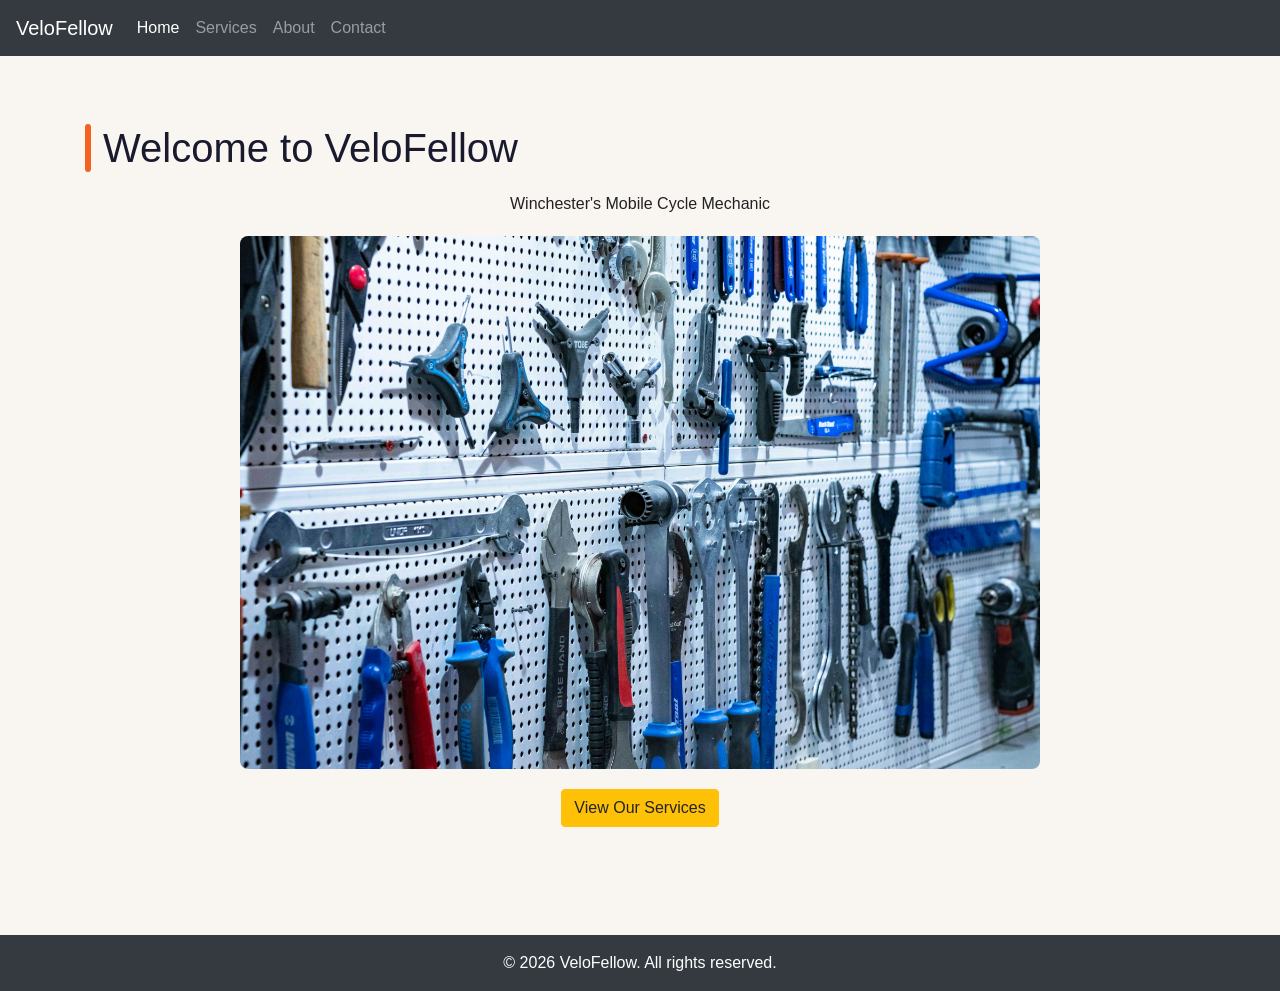
<file: index.html>
<!DOCTYPE html>
<html lang="en">
<head>
    <meta charset="UTF-8">
    <meta name="viewport" content="width=device-width, initial-scale=1.0">
    <link href="https://stackpath.bootstrapcdn.com/bootstrap/4.5.2/css/bootstrap.min.css" rel="stylesheet">
    <link rel="stylesheet" href="style.css">
    <title>VeloFellow | Home</title>
</head>

<body>
    <!--navigation -->
        <nav class="navbar navbar-expand-lg navbar-dark bg-dark">
        <a class="navbar-brand" href="#">VeloFellow</a>
        <button class="navbar-toggler" type="button" data-toggle="collapse" data-target="#navbarNav" aria-controls="navbarNav" aria-expanded="false" aria-label="Toggle navigation">
        <span class="navbar-toggler-icon"></span>
        </button>
        <div class="collapse navbar-collapse" id="navbarNav">
        <ul class="navbar-nav">
        <li class="nav-item">
        <a class="nav-link active" href="index.html">Home</a>
        </li>
        <li class="nav-item">
        <a class="nav-link" href="services.html">Services</a>
        </li>
        <li class="nav-item">
        <a class="nav-link" href="about.html">About</a>
        </li>
        <li class="nav-item">
        <a class="nav-link" href="contact.html">Contact</a>
        </li>
        </ul>
        </div>
        </nav>

    <!-- main content -->
    <main>
         <section id="home">
            <div class="container text-center py-5">
                 <h1>Welcome to VeloFellow</h1>
                 <p>Winchester's Mobile Cycle Mechanic</p>
                <img src="assets/images/anton-savinov-CL7shAl6888-unsplash.jpg" 
                 alt="VeloFellow Mobile Mechanic" class="hero-image light-img">
                <img src="assets/images/anton-savinov-589WP0tHcBQ-unsplash.jpg" 
                 alt="VeloFellow Mobile Mechanic" class="hero-image dark-img">
                <a href="services.html" class="btn btn-warning">View Our Services</a>
            </div>
        </section>
    </main>
    <!--footer -->
    <footer class="bg-dark text-white text-center py-3">
        <p class="mb-0">&copy; 2026 VeloFellow. All rights reserved.</p>
    </footer>
    <script src="https://code.jquery.com/jquery-3.5.1.slim.min.js"></script>
    <script src="https://stackpath.bootstrapcdn.com/bootstrap/4.5.2/js/bootstrap.min.js"></script>
</body>
</html>
</file>
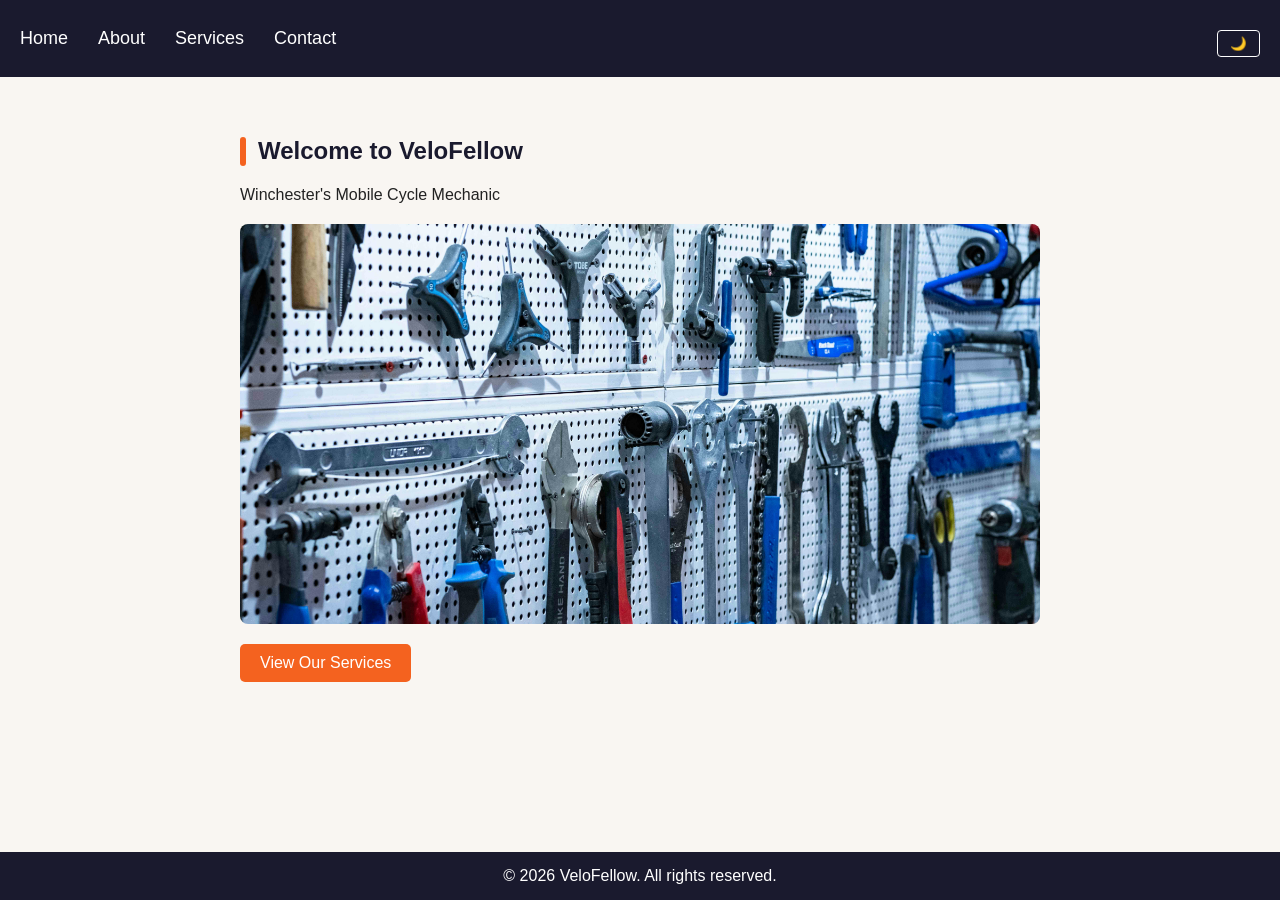
<file: Velo-Fellow/index.html>
<!DOCTYPE html>
<html lang="en">
<head>
    <meta charset="UTF-8">
    <meta name="viewport" content="width=device-width, initial-scale=1.0">
    <link rel="stylesheet" href="style.css">
    <title>VeloFellow | Home</title>
</head>

<body>
    <!--header and navigation -->
    <header>
           <nav>
                <ul>
                    <li><a href="index.html">Home</a></li>
                    <li><a href="about.html">About</a></li>
                    <li><a href="services.html">Services</a></li>
                    <li><a href="contact.html">Contact</a></li>
                </ul>
               </nav>
               <button id="theme-toggle" class="theme-btn">🌙</button>
    </header>
 <!-- main content -->
    <main>
         <section id="home">
             <h1>Welcome to VeloFellow</h1>
             <p>Winchester's Mobile Cycle Mechanic</p>
                <img src="assets/images/anton-savinov-CL7shAl6888-unsplash.jpg" 
             alt="VeloFellow Mobile Mechanic" class="hero-image light-img">
                <img src="assets/images/anton-savinov-589WP0tHcBQ-unsplash.jpg" 
             alt="VeloFellow Mobile Mechanic" class="hero-image dark-img">

             <a href="services.html" class="btn">View Our Services</a>

            </section>
    </main>
<!--footer -->
    <footer>
        <p>&copy; 2026 VeloFellow. All rights reserved.</p>
    </footer> 
   <script>
    const btn = document.getElementById('theme-toggle');

    if (localStorage.getItem('darkMode') === 'enabled') {
        document.body.classList.add('dark-mode');
        btn.textContent = '☀️';
    }

    btn.addEventListener('click', function() {
        document.body.classList.toggle('dark-mode');
        const isDark = document.body.classList.contains('dark-mode');
        btn.textContent = isDark ? '☀️' : '🌙';
        localStorage.setItem('darkMode', isDark ? 'enabled' : 'disabled');
    });
</script>
</body>
</html>
</file>
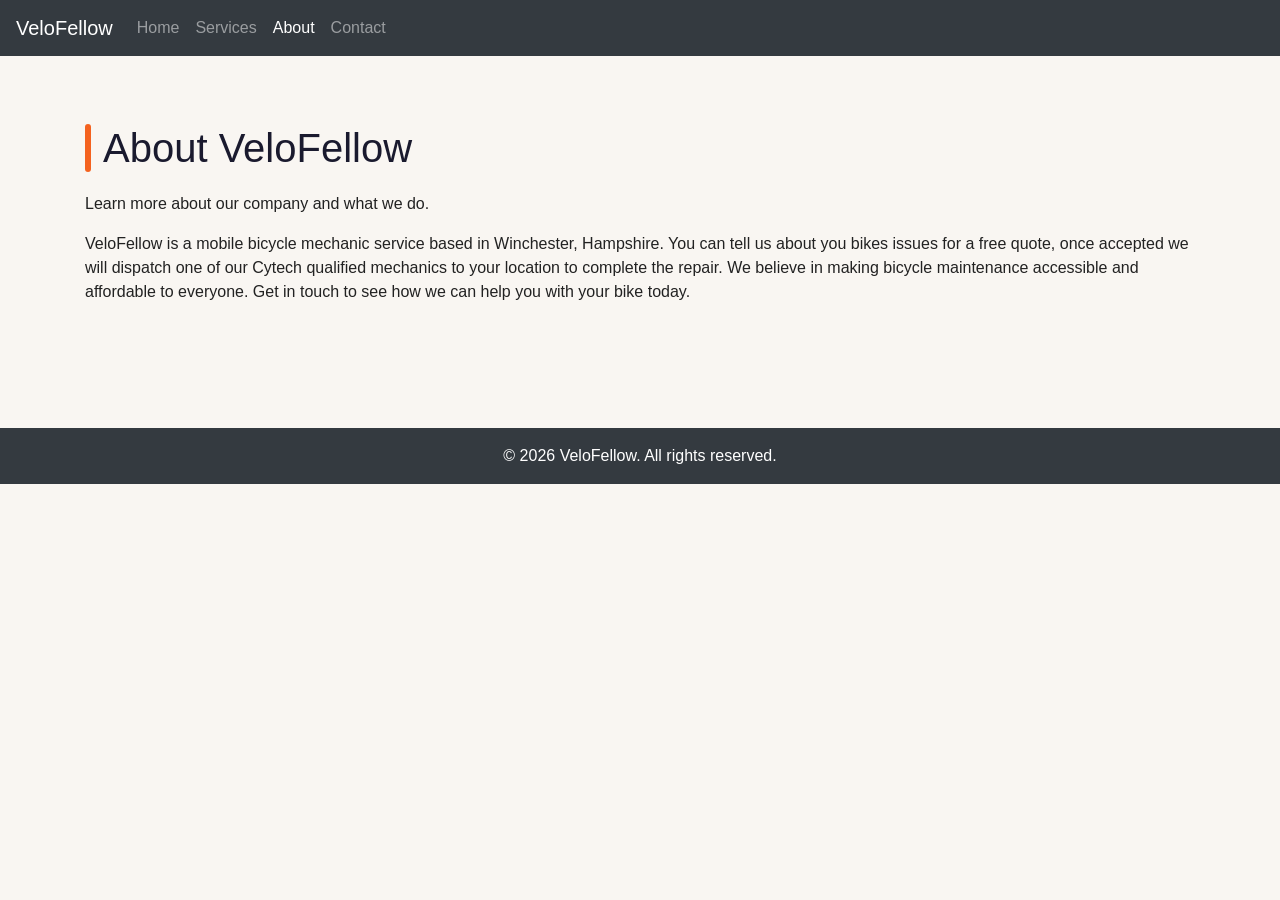
<file: about.html>
<!DOCTYPE html>
<html lang="en">
<head>
    <meta charset="UTF-8">
    <meta name="viewport" content="width=device-width, initial-scale=1.0">
    <link href="https://stackpath.bootstrapcdn.com/bootstrap/4.5.2/css/bootstrap.min.css" rel="stylesheet">
    <link rel="stylesheet" href="style.css">
    <title>VeloFellow | About</title>
</head>

<body>
      <!--navigation -->
        <nav class="navbar navbar-expand-lg navbar-dark bg-dark">
        <a class="navbar-brand" href="#">VeloFellow</a>
        <button class="navbar-toggler" type="button" data-toggle="collapse" data-target="#navbarNav" aria-controls="navbarNav" aria-expanded="false" aria-label="Toggle navigation">
        <span class="navbar-toggler-icon"></span>
        </button>
        <div class="collapse navbar-collapse" id="navbarNav">
        <ul class="navbar-nav">
        <li class="nav-item">
        <a class="nav-link" href="index.html">Home</a>
        </li>
        <li class="nav-item">
        <a class="nav-link" href="services.html">Services</a>
        </li>
        <li class="nav-item">
        <a class="nav-link active" href="about.html">About</a>
        </li>
        <li class="nav-item">
        <a class="nav-link" href="contact.html">Contact</a>
        </li>
        </ul>
        </div>
        </nav>

  <!-- main content -->
    <main>
         <section id="about">
            <div class="container py-5">
                 <h1>About VeloFellow</h1>
                 <p>Learn more about our company and what we do.</p>
                 <p>VeloFellow is a mobile bicycle mechanic service based in Winchester, Hampshire. You can tell us about you bikes issues for a free quote, once accepted we will dispatch one of our Cytech qualified mechanics to your location to complete the repair. We believe in making bicycle maintenance accessible and affordable to everyone. Get in touch to see how we can help you with your bike today.</p>
            </div>
        </section>
    </main>
<!--footer -->
    <footer class="bg-dark text-white text-center py-3">
            <p class="mb-0">&copy; 2026 VeloFellow. All rights reserved.</p>
    </footer>
    <script src="https://code.jquery.com/jquery-3.5.1.slim.min.js"></script>
    <script src="https://stackpath.bootstrapcdn.com/bootstrap/4.5.2/js/bootstrap.min.js"></script>
</body>
</html>
</file>
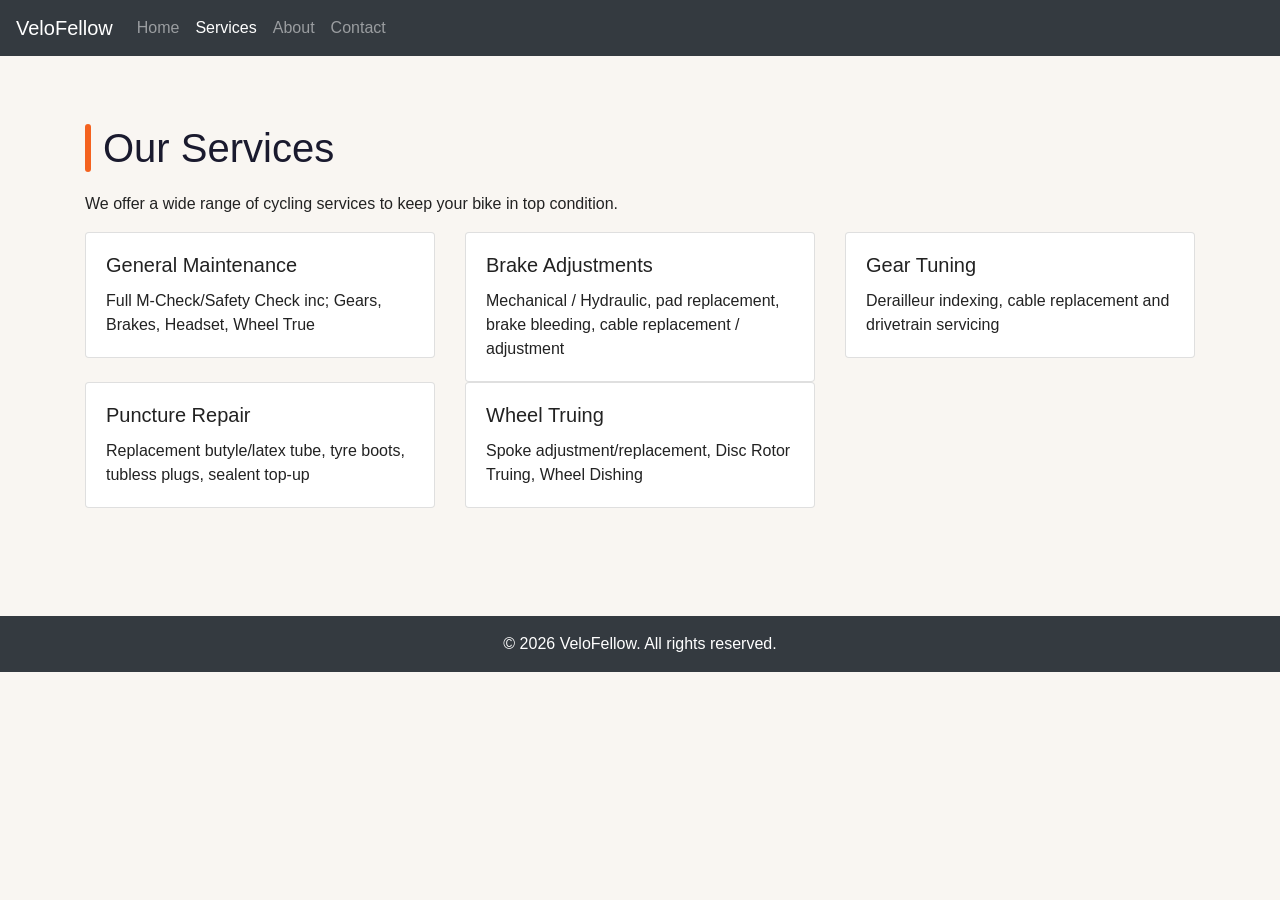
<file: services.html>
<!DOCTYPE html>
<html lang="en">
<head>
    <meta charset="UTF-8">
    <meta name="viewport" content="width=device-width, initial-scale=1.0">
    <link href="https://stackpath.bootstrapcdn.com/bootstrap/4.5.2/css/bootstrap.min.css" rel="stylesheet">
    <link rel="stylesheet" href="style.css">
    <title>VeloFellow | Services</title>
</head>

<body>
      <!--navigation -->
        <nav class="navbar navbar-expand-lg navbar-dark bg-dark">
        <a class="navbar-brand" href="#">VeloFellow</a>
        <button class="navbar-toggler" type="button" data-toggle="collapse" data-target="#navbarNav" aria-controls="navbarNav" aria-expanded="false" aria-label="Toggle navigation">
        <span class="navbar-toggler-icon"></span>
        </button>
        <div class="collapse navbar-collapse" id="navbarNav">
        <ul class="navbar-nav">
        <li class="nav-item">
        <a class="nav-link" href="index.html">Home</a>
        </li>
        <li class="nav-item">
        <a class="nav-link active" href="services.html">Services</a>
        </li>
        <li class="nav-item">
        <a class="nav-link" href="about.html">About</a>
        </li>
        <li class="nav-item">
        <a class="nav-link" href="contact.html">Contact</a>
        </li>
        </ul>
        </div>
        </nav>

  <!-- main content -->

    <main>
         <section id="services">
            <div class="container py-5">
             <h1>Our Services</h1>
                <p>We offer a wide range of cycling services to keep your bike in top condition.</p>
                    <div class="row row-cols-1 row-cols-sm-2 row-cols-md-3 g-3">
                        <div class="col">
                            <div class="card">  
                            <div class="card-body">
                                <h5 class="card-title">General Maintenance</h5>
                                <p class="card-text">Full M-Check/Safety Check inc; Gears, Brakes, Headset, Wheel True</p>
                            </div>
                            </div>  
                            </div> 
                        
                        <div class="col">
                            <div class="card">  
                            <div class="card-body">
                                <h5 class="card-title">Brake Adjustments</h5>
                                <p class="card-text">Mechanical / Hydraulic, pad replacement, brake bleeding, cable replacement / adjustment</p>
                            </div>
                            </div>  
                            </div> 

                        <div class="col">
                            <div class="card">  
                            <div class="card-body">
                                <h5 class="card-title">Gear Tuning</h5>
                                <p class="card-text">Derailleur indexing, cable replacement and drivetrain servicing</p>
                            </div>
                            </div>  
                            </div> 

                        <div class="col">
                            <div class="card">  
                            <div class="card-body">
                                <h5 class="card-title">Puncture Repair</h5>
                                <p class="card-text">Replacement butyle/latex tube, tyre boots, tubless plugs, sealent top-up</p>
                            </div>
                            </div> 
                            </div>  

                        <div class="col">
                            <div class="card">  
                            <div class="card-body">
                                <h5 class="card-title">Wheel Truing</h5>
                                <p class="card-text">Spoke adjustment/replacement, Disc Rotor Truing, Wheel Dishing</p>
                            </div>
                            </div>  
                            </div> 
                    </div>
         </section>
    </main>
 <!--footer -->
    <footer class="bg-dark text-white text-center py-3">
        <p class="mb-0">&copy; 2026 VeloFellow. All rights reserved.</p>
    </footer>
    <script src="https://code.jquery.com/jquery-3.5.1.slim.min.js"></script>
    <script src="https://stackpath.bootstrapcdn.com/bootstrap/4.5.2/js/bootstrap.min.js"></script>
</body>
</html>
</file>
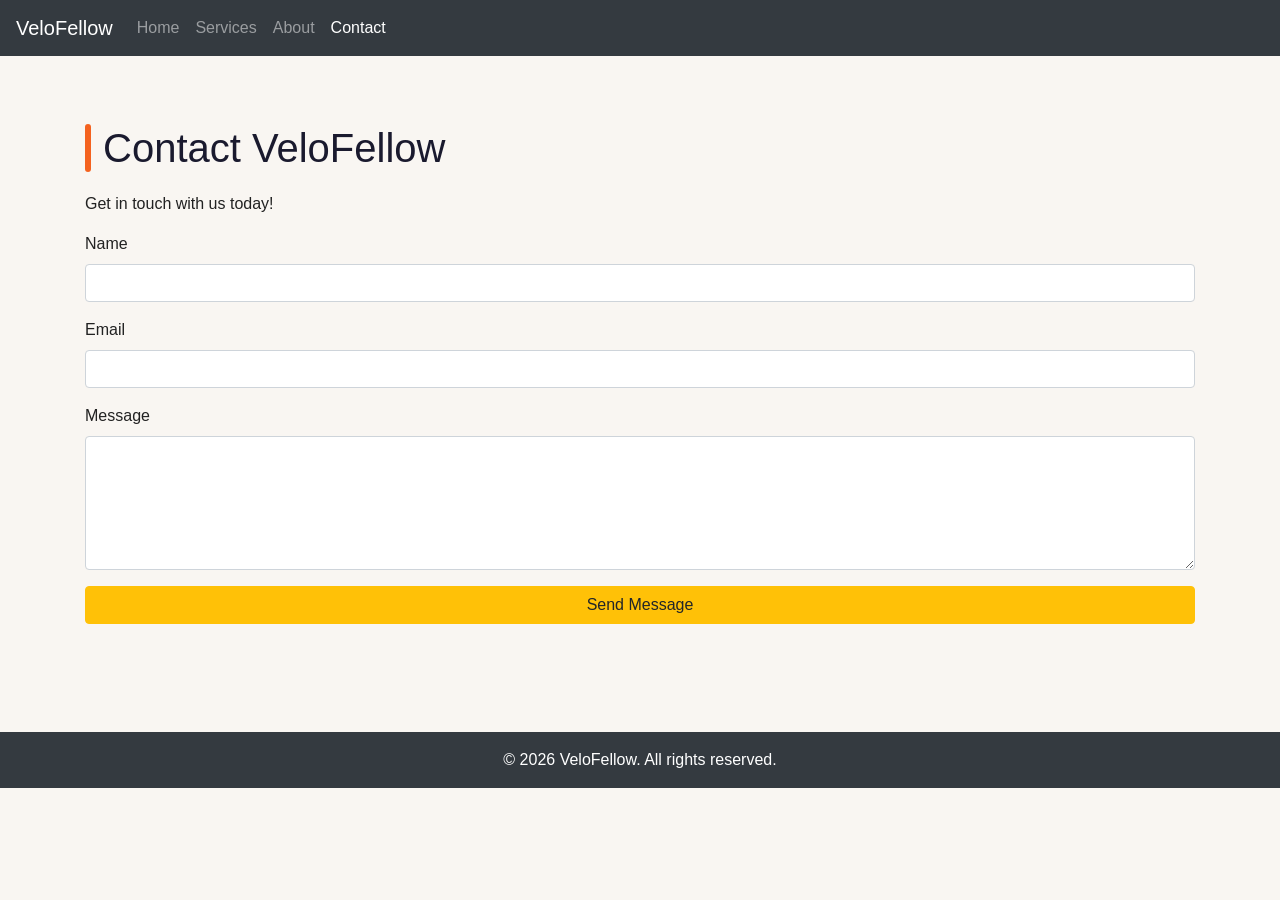
<file: Bootstrap Site/contact.html>
<!DOCTYPE html>
<html lang="en">
<head>
    <meta charset="UTF-8">
    <meta name="viewport" content="width=device-width, initial-scale=1.0">
    <link href="https://stackpath.bootstrapcdn.com/bootstrap/4.5.2/css/bootstrap.min.css" rel="stylesheet">
    <link rel="stylesheet" href="style.css">
    <title>VeloFellow | Contact</title>
</head>

<body>
     <!--navigation -->
        <nav class="navbar navbar-expand-lg navbar-dark bg-dark">
        <a class="navbar-brand" href="#">VeloFellow</a>
        <button class="navbar-toggler" type="button" data-toggle="collapse" data-target="#navbarNav" aria-controls="navbarNav" aria-expanded="false" aria-label="Toggle navigation">
        <span class="navbar-toggler-icon"></span>
        </button>
        <div class="collapse navbar-collapse" id="navbarNav">
        <ul class="navbar-nav">
        <li class="nav-item">
        <a class="nav-link" href="index.html">Home</a>
        </li>
        <li class="nav-item">
        <a class="nav-link" href="services.html">Services</a>
        </li>
        <li class="nav-item">
        <a class="nav-link" href="about.html">About</a>
        </li>
        <li class="nav-item">
        <a class="nav-link active"href="contact.html">Contact</a>
        </li>
        </ul>
        </div>
        </nav>
  <!-- main content -->
<main>
    <section id="contact">
        <div class="container py-5">
            <h1>Contact VeloFellow</h1>
            <p>Get in touch with us today!</p>

            <form action="#" method="POST">
                <div class="form-group">
                    <label for="name">Name</label>
                    <input type="text" class="form-control" id="name" name="name" required>
                </div>
                <div class="form-group">
                    <label for="email">Email</label>
                    <input type="email" class="form-control" id="email" name="email" required>
                </div>
                <div class="form-group">
                    <label for="message">Message</label>
                    <textarea class="form-control" id="message" name="message" rows="5" required></textarea>
                </div>
                <button type="submit" class="btn btn-warning w-100">Send Message</button>
            </form>

        </div>
    </section>
</main>

<!--footer -->
    <footer class="bg-dark text-white text-center py-3">
            <p class="mb-0">&copy; 2026 VeloFellow. All rights reserved.</p>
    </footer>
    <script src="https://code.jquery.com/jquery-3.5.1.slim.min.js"></script>
    <script src="https://stackpath.bootstrapcdn.com/bootstrap/4.5.2/js/bootstrap.min.js"></script>
</body>
</html>
</file>
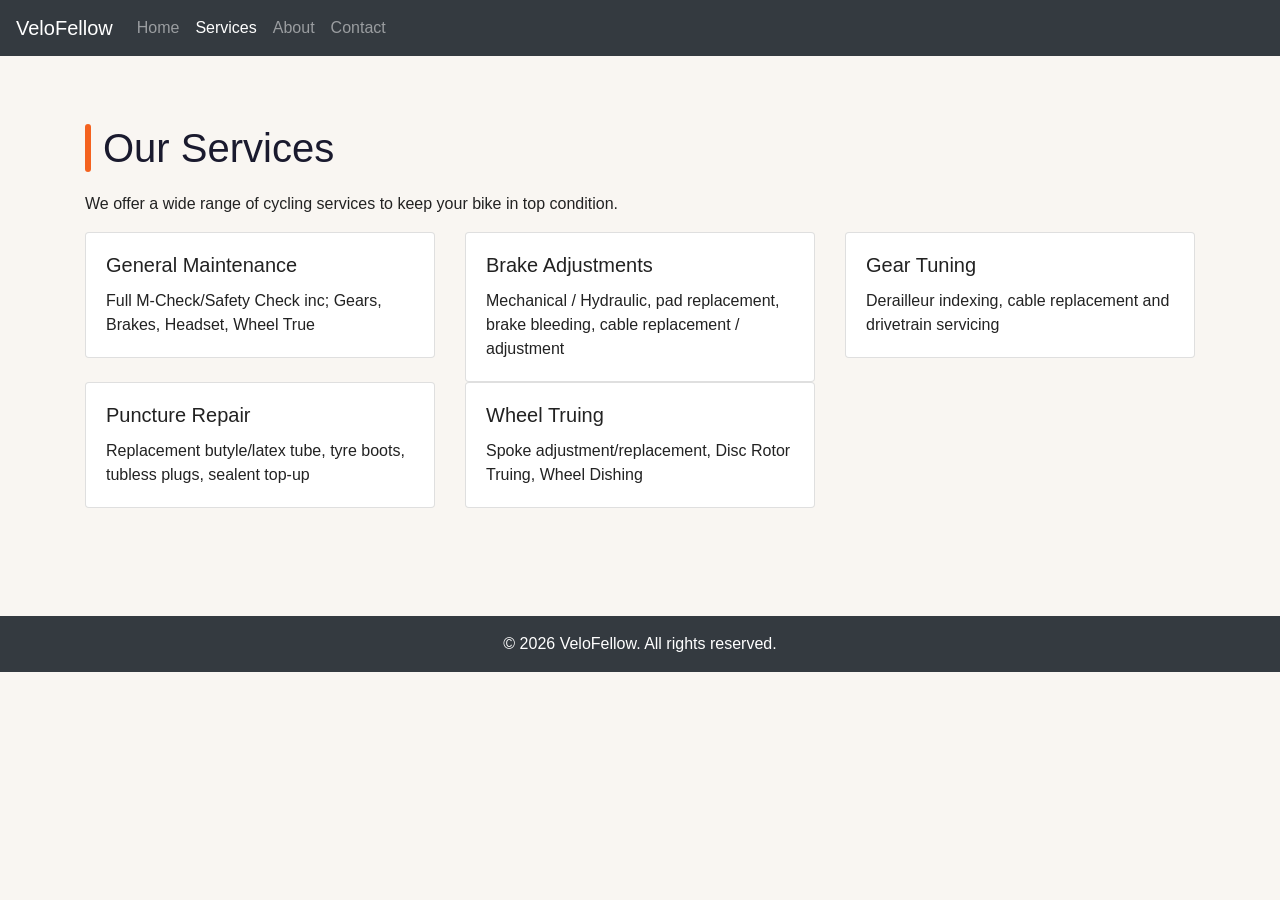
<file: Bootstrap Site/services.html>
<!DOCTYPE html>
<html lang="en">
<head>
    <meta charset="UTF-8">
    <meta name="viewport" content="width=device-width, initial-scale=1.0">
    <link href="https://stackpath.bootstrapcdn.com/bootstrap/4.5.2/css/bootstrap.min.css" rel="stylesheet">
    <link rel="stylesheet" href="style.css">
    <title>VeloFellow | Services</title>
</head>

<body>
      <!--navigation -->
        <nav class="navbar navbar-expand-lg navbar-dark bg-dark">
        <a class="navbar-brand" href="#">VeloFellow</a>
        <button class="navbar-toggler" type="button" data-toggle="collapse" data-target="#navbarNav" aria-controls="navbarNav" aria-expanded="false" aria-label="Toggle navigation">
        <span class="navbar-toggler-icon"></span>
        </button>
        <div class="collapse navbar-collapse" id="navbarNav">
        <ul class="navbar-nav">
        <li class="nav-item">
        <a class="nav-link" href="index.html">Home</a>
        </li>
        <li class="nav-item">
        <a class="nav-link active" href="services.html">Services</a>
        </li>
        <li class="nav-item">
        <a class="nav-link" href="about.html">About</a>
        </li>
        <li class="nav-item">
        <a class="nav-link" href="contact.html">Contact</a>
        </li>
        </ul>
        </div>
        </nav>

  <!-- main content -->

    <main>
         <section id="services">
            <div class="container py-5">
             <h1>Our Services</h1>
                <p>We offer a wide range of cycling services to keep your bike in top condition.</p>
                    <div class="row row-cols-1 row-cols-md-3 g-3">
                        <div class="col">
                            <div class="card">  
                            <div class="card-body">
                                <h5 class="card-title">General Maintenance</h5>
                                <p class="card-text">Full M-Check/Safety Check inc; Gears, Brakes, Headset, Wheel True</p>
                            </div>
                            </div>  
                            </div> 
                        
                        <div class="col">
                            <div class="card">  
                            <div class="card-body">
                                <h5 class="card-title">Brake Adjustments</h5>
                                <p class="card-text">Mechanical / Hydraulic, pad replacement, brake bleeding, cable replacement / adjustment</p>
                            </div>
                            </div>  
                            </div> 

                        <div class="col">
                            <div class="card">  
                            <div class="card-body">
                                <h5 class="card-title">Gear Tuning</h5>
                                <p class="card-text">Derailleur indexing, cable replacement and drivetrain servicing</p>
                            </div>
                            </div>  
                            </div> 

                        <div class="col">
                            <div class="card">  
                            <div class="card-body">
                                <h5 class="card-title">Puncture Repair</h5>
                                <p class="card-text">Replacement butyle/latex tube, tyre boots, tubless plugs, sealent top-up</p>
                            </div>
                            </div> 
                            </div>  

                        <div class="col">
                            <div class="card">  
                            <div class="card-body">
                                <h5 class="card-title">Wheel Truing</h5>
                                <p class="card-text">Spoke adjustment/replacement, Disc Rotor Truing, Wheel Dishing</p>
                            </div>
                            </div>  
                            </div> 
                    </div>
         </section>
    </main>
 <!--footer -->
    <footer class="bg-dark text-white text-center py-3">
        <p class="mb-0">&copy; 2026 VeloFellow. All rights reserved.</p>
    </footer>
    <script src="https://code.jquery.com/jquery-3.5.1.slim.min.js"></script>
    <script src="https://stackpath.bootstrapcdn.com/bootstrap/4.5.2/js/bootstrap.min.js"></script>
</body>
</html>
</file>
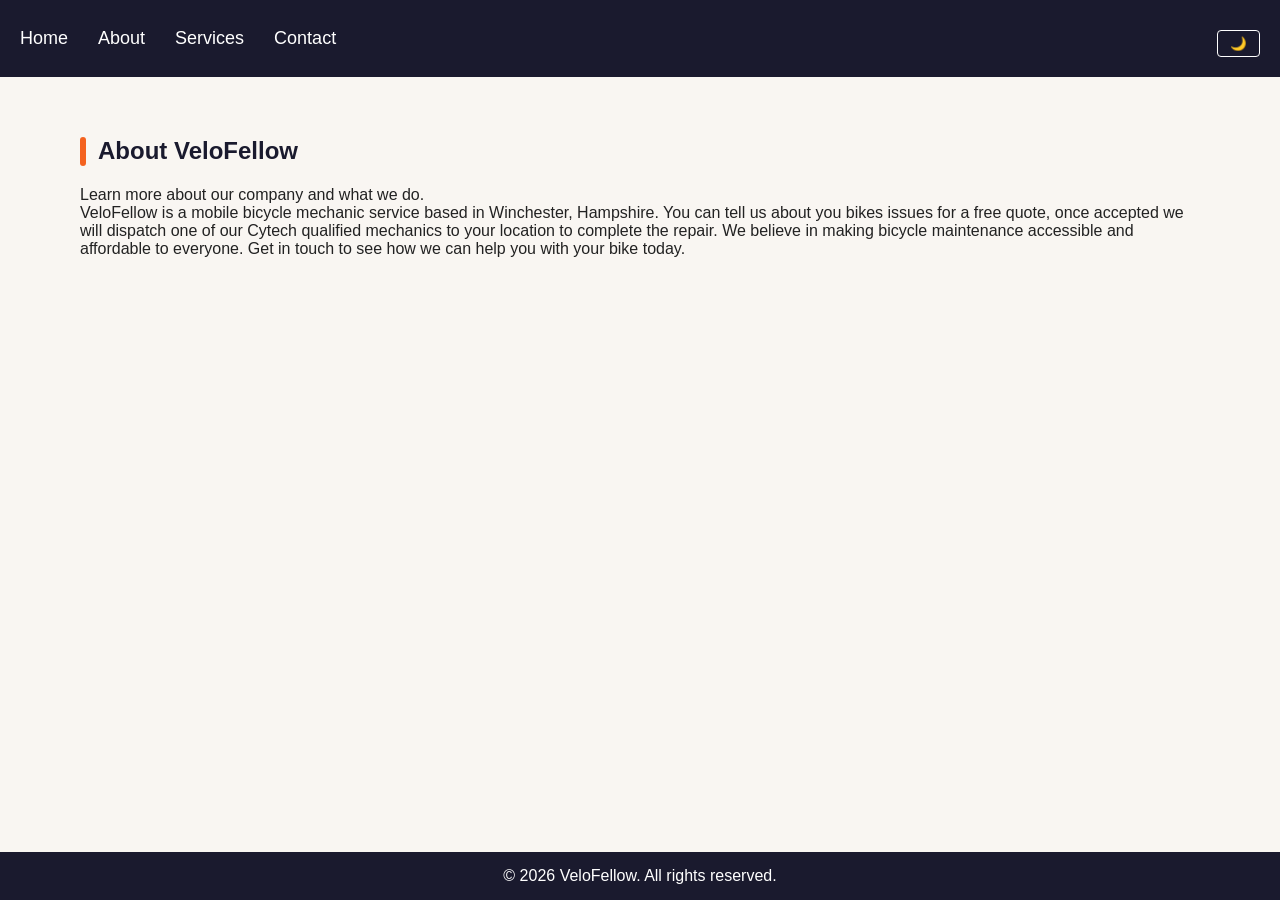
<file: Velo-Fellow/about.html>
<!DOCTYPE html>
<html lang="en">
<head>
    <meta charset="UTF-8">
    <meta name="viewport" content="width=device-width, initial-scale=1.0">
    <link rel="stylesheet" href="style.css">
    <title>VeloFellow | About</title>
</head>

<body>
     <!--header and navigation -->
     <header>
           <nav>
                <ul>
                    <li><a href="index.html">Home</a></li>
                    <li><a href="about.html">About</a></li>
                    <li><a href="services.html">Services</a></li>
                    <li><a href="contact.html">Contact</a></li>
                </ul>
               </nav>
               <button id="theme-toggle" class="theme-btn">🌙</button>
    </header>
  <!-- main content -->

    <main>
         <section id="about">
             <h1>About VeloFellow</h1>
             <p>Learn more about our company and what we do.</p>
             <p>VeloFellow is a mobile bicycle mechanic service based in Winchester, Hampshire. You can tell us about you bikes issues for a free quote, once accepted we will dispatch one of our Cytech qualified mechanics to your location to complete the repair. We believe in making bicycle maintenance accessible and affordable to everyone. Get in touch to see how we can help you with your bike today.</p>
         </section>
    </main>
<!--footer -->

    <footer>
        <p>&copy; 2026 VeloFellow. All rights reserved.</p>
    </footer> 
<script>
    const btn = document.getElementById('theme-toggle');

    if (localStorage.getItem('darkMode') === 'enabled') {
        document.body.classList.add('dark-mode');
        btn.textContent = '☀️';
    }

    btn.addEventListener('click', function() {
        document.body.classList.toggle('dark-mode');
        const isDark = document.body.classList.contains('dark-mode');
        btn.textContent = isDark ? '☀️' : '🌙';
        localStorage.setItem('darkMode', isDark ? 'enabled' : 'disabled');
    });
</script>
</body>
</html>
</file>
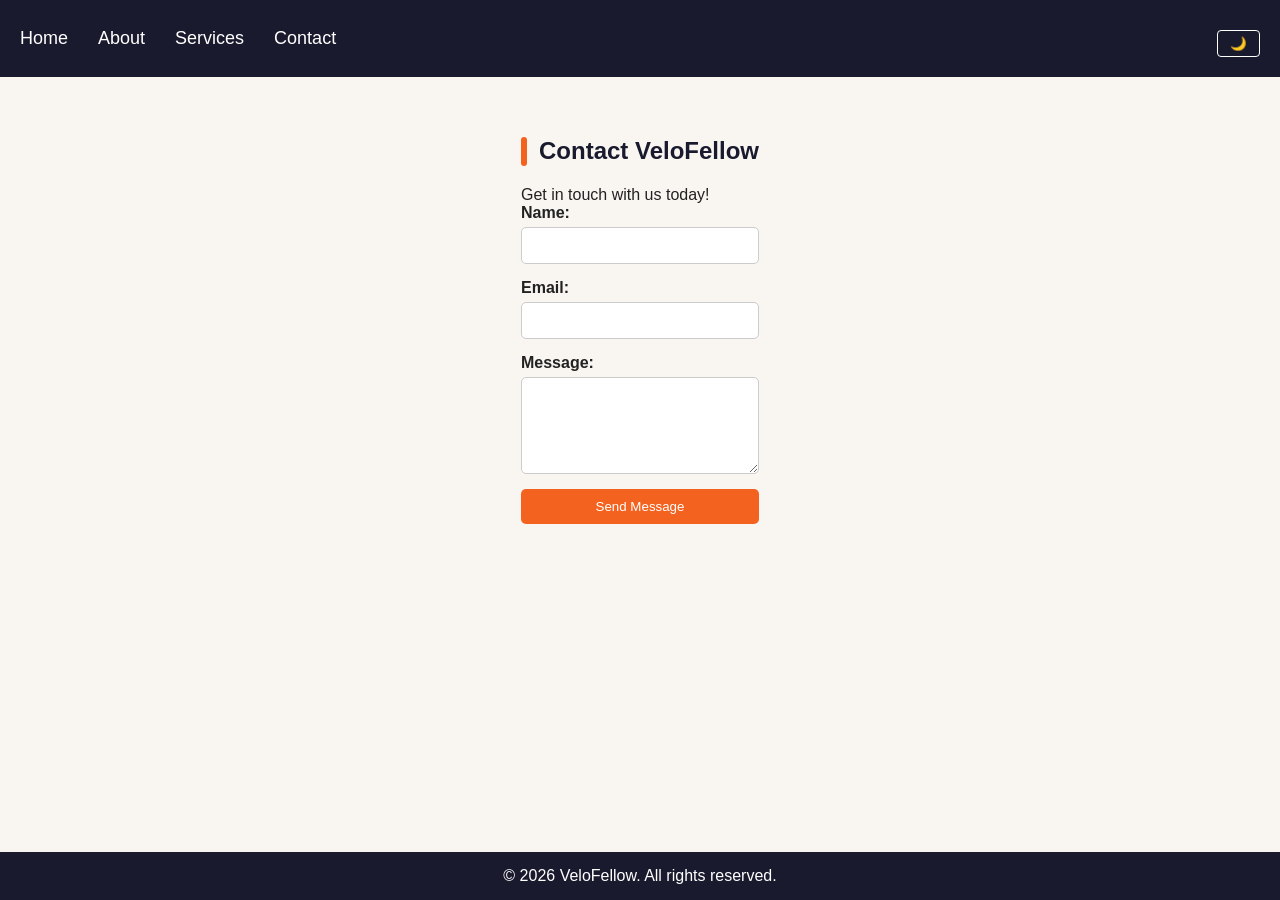
<file: Velo-Fellow/contact.html>
<!DOCTYPE html>
<html lang="en">
<head>
    <meta charset="UTF-8">
    <meta name="viewport" content="width=device-width, initial-scale=1.0">
    <link rel="stylesheet" href="style.css">
    <title>VeloFellow | Contact</title>
</head>

<body>
     <!--header and navigation -->
     <header>
           <nav>
                <ul>
                    <li><a href="index.html">Home</a></li>
                    <li><a href="about.html">About</a></li>
                    <li><a href="services.html">Services</a></li>
                    <li><a href="contact.html">Contact</a></li>
                </ul>
               </nav>
               <button id="theme-toggle" class="theme-btn">🌙</button>
    </header>
  <!-- main content -->

    <main>
         <section id="contact">
             <h1>Contact VeloFellow</h1>
             <p>Get in touch with us today!</p>

           <form action="#" method="POST">
             <div>
                <label for="name">Name:</label>
                <input type="text" id="name" name="name" required>
             </div>
            <div>
              <label for="email">Email:</label>
               <input type="email" id="email" name="email" required>
             </div>
             <div>
                <label for="message">Message:</label>
                <textarea id="message" name="message" rows="5" required></textarea>
             </div>
             <button type="submit">Send Message</button>
            </form>
         </section>
    </main>
<!--footer -->

    <footer>
        <p>&copy; 2026 VeloFellow. All rights reserved.</p>
    </footer> 
<script>
    const btn = document.getElementById('theme-toggle');

    if (localStorage.getItem('darkMode') === 'enabled') {
        document.body.classList.add('dark-mode');
        btn.textContent = '☀️';
    }

    btn.addEventListener('click', function() {
        document.body.classList.toggle('dark-mode');
        const isDark = document.body.classList.contains('dark-mode');
        btn.textContent = isDark ? '☀️' : '🌙';
        localStorage.setItem('darkMode', isDark ? 'enabled' : 'disabled');
    });
</script>
</body>
</html>
</file>
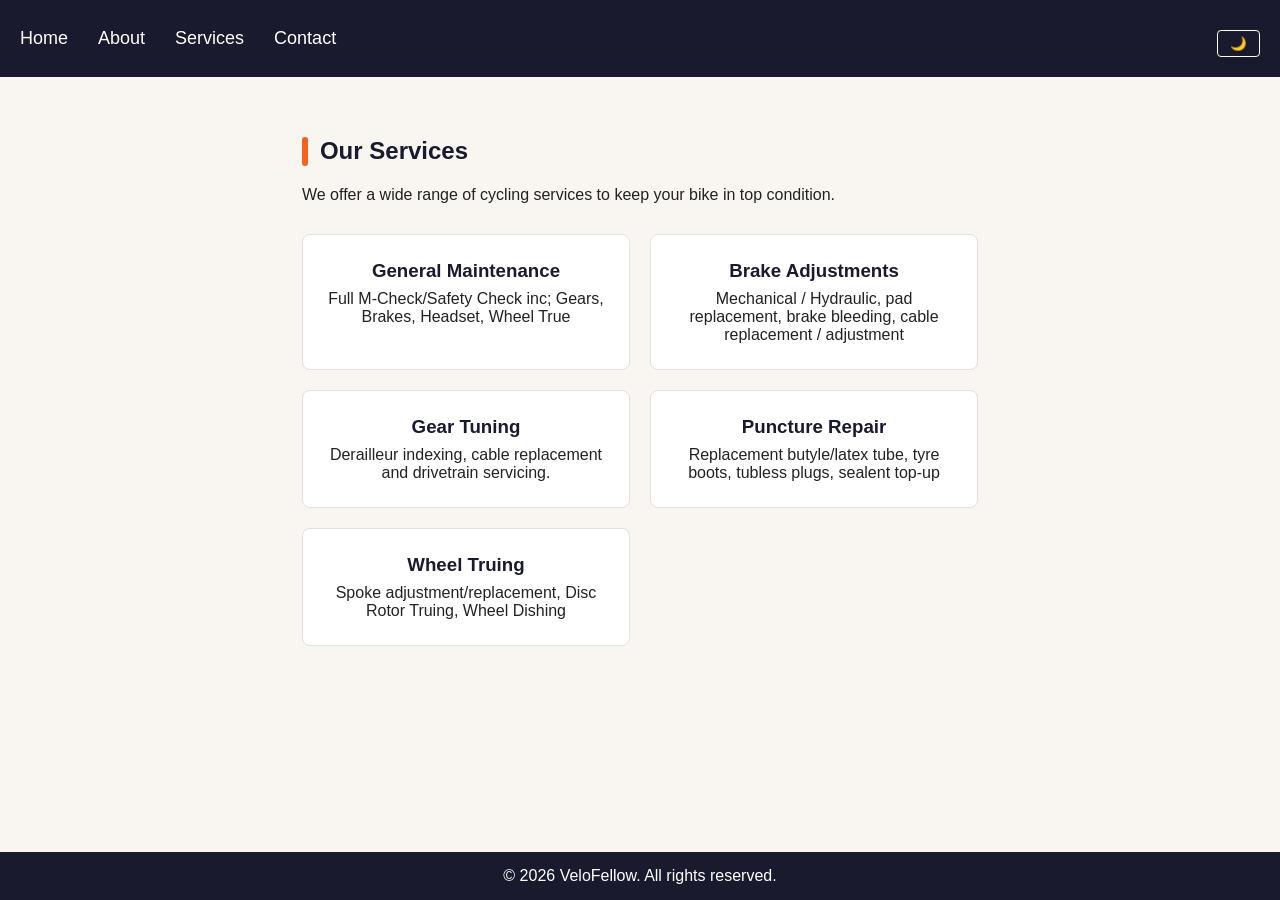
<file: Velo-Fellow/services.html>
<!DOCTYPE html>
<html lang="en">
<head>
    <meta charset="UTF-8">
    <meta name="viewport" content="width=device-width, initial-scale=1.0">
    <link rel="stylesheet" href="style.css">
    <title>VeloFellow | Services</title>
</head>

<body>
     <!--header and navigation -->
     <header>
           <nav>
                <ul>
                    <li><a href="index.html">Home</a></li>
                    <li><a href="about.html">About</a></li>
                    <li><a href="services.html">Services</a></li>
                    <li><a href="contact.html">Contact</a></li>
                </ul>
               </nav>
               <button id="theme-toggle" class="theme-btn">🌙</button>
    </header>
  <!-- main content -->

    <main>
         <section id="services">
             <h1>Our Services</h1>
             <p>We offer a wide range of cycling services to keep your bike in top condition.</p>
            <div class="services-grid">
                <div class="service-card">
                         <h3>General Maintenance</h3>
                         <p>Full M-Check/Safety Check inc; Gears, Brakes, Headset, Wheel True</p>
                </div>
                <div class="service-card">
                        <h3>Brake Adjustments</h3>
                        <p>Mechanical / Hydraulic, pad replacement, brake bleeding, cable replacement / adjustment</p>
                </div>
                <div class="service-card">
                    <h3>Gear Tuning</h3>
                    <p>Derailleur indexing, cable replacement and drivetrain servicing.</p>
                </div>
                <div class="service-card">
                     <h3>Puncture Repair</h3>
                    <p>Replacement butyle/latex tube, tyre boots, tubless plugs, sealent top-up</p>
                </div>
                <div class="service-card">
                    <h3>Wheel Truing</h3>
                    <p>Spoke adjustment/replacement, Disc Rotor Truing, Wheel Dishing</p>
                </div>
</div>
         </section>
    </main>
<!--footer -->

    <footer>
        <p>&copy; 2026 VeloFellow. All rights reserved.</p>
    </footer> 
<script>
    const btn = document.getElementById('theme-toggle');

    if (localStorage.getItem('darkMode') === 'enabled') {
        document.body.classList.add('dark-mode');
        btn.textContent = '☀️';
    }

    btn.addEventListener('click', function() {
        document.body.classList.toggle('dark-mode');
        const isDark = document.body.classList.contains('dark-mode');
        btn.textContent = isDark ? '☀️' : '🌙';
        localStorage.setItem('darkMode', isDark ? 'enabled' : 'disabled');
    });
</script>
</body>
</html>
</file>
<file: style.css>
/* === css variables === */

:root {

--color-primary: #1a1a2e;
--color-accent: #f4621f;
--color-background: #f9f6f2;
--color-text: #222222;
--font-main: 'Segoe UI', Arial, sans-serif;
--color-accent-hover: #d44e0f;
--color-footer-bg: #1a1a2e;
}
/* ===reset=== */



/* ===base styles=== */
body {
    font-family: var(--font-main);
    background-color: var(--color-background);
    color: var(--color-text);

}

/* ===header and navigation=== */





/* ===layout=== */



section {
    padding: 20px;
    margin-bottom: 40px;
}

h1 {
    color: var(--color-primary);
    margin-bottom: 20px;
    display: flex;
    align-items: center;
    gap: 12px;
}

h1::before {
    content: '';
    display: block;
    width: 6px;
    height: 1.2em;
    background-color: var(--color-accent);
    border-radius: 3px;
    flex-shrink: 0;
}

h2 {
    color: var(--color-primary);
    margin-bottom: 15px;
}

/* ===footer=== */



/* ===buttons=== */



/* ===form=== */



/* Tablet (up to 1024px) */

/* Dark mode */
.hero-image.dark-img { display: none; }
body.dark-mode .hero-image.dark-img { display: block; }
body.dark-mode .hero-image.light-img { display: none; }
body.dark-mode { background-color: #121212; color: #f0f0f0; }
body.dark-mode h1, body.dark-mode h2 { color: #f4621f; }



/* ===hero image=== */

.hero-image {
    width: 100%;
    max-width: 800px;
    height: auto;
    object-fit: cover;
    display: block;
    margin: 20px auto;
    border-radius: 8px;
}

/* Services grid */
</file>
<file: Velo-Fellow/style.css>
/* === css variables === */

:root {

--color-primary: #1a1a2e;
--color-accent: #f4621f;
--color-background: #f9f6f2;
--color-text: #222222;
--font-main: 'Segoe UI', Arial, sans-serif;
--color-accent-hover: #d44e0f;
--color-footer-bg: #1a1a2e;
}
/* ===reset=== */

* {
    margin: 0;
    padding: 0;
    box-sizing: border-box;
}

/* ===base styles=== */
body {
    font-family: var(--font-main);
    background-color: var(--color-background);
    color: var(--color-text);
    display: flex;
    flex-direction: column;
    min-height: 100vh;
}

/* ===header and navigation=== */

header {
    background-color: var(--color-primary);
    padding: 20px;
    align-items: center;
    display: flex;
    justify-content: space-between;
}

header nav ul {
    list-style: none;
    display: flex;
    justify-content: center;
    gap: 30px;
}

nav ul li a {
    color: #fff;
    text-decoration: none;
    font-size: 18px;
    transition: color 0.3s ease;
}

nav ul li a:hover {
    color: var(--color-accent);
}

nav ul li a {
    position: relative;
}

nav ul li a::after {
    content: '';
    position: absolute;
    bottom: -4px;
    left: 0;
    width: 0;
    height: 2px;
    background-color: var(--color-accent);
    transition: width 0.3s ease;
}

nav ul li a:hover::after {
    width: 100%;
}

/* ===layout=== */

main {
    max-width: 1200px;
    margin: 0 auto;
    padding: 40px 20px;
    flex: 1;
}

section {
    padding: 20px;
    margin-bottom: 40px;
}

h1 {
    color: var(--color-primary);
    margin-bottom: 20px;
    display: flex;
    align-items: center;
    gap: 12px;
}

h1::before {
    content: '';
    display: block;
    width: 6px;
    height: 1.2em;
    background-color: var(--color-accent);
    border-radius: 3px;
    flex-shrink: 0;
}

h2 {
    color: var(--color-primary);
    margin-bottom: 15px;
}

/* ===footer=== */

footer {
    background-color: var(--color-footer-bg);
    color: #fff;
    text-align: center;
    padding: 15px 0;
}

/* ===buttons=== */

.btn {
    display: inline-block;
    padding: 10px 20px;
    background-color: var(--color-accent);
    color: #fff;
    text-decoration: none;
    border-radius: 5px;
    transition: background-color 0.3s ease;
    align-self: center;
}

.btn:hover {
    background-color: var(--color-accent-hover);
}

/* ===form=== */

form {
    display: flex;
    flex-direction: column;
    gap: 15px;
}
form label {
    font-weight: bold;
}
form input, form textarea {
    padding: 10px;
    border: 1px solid #ccc;
    border-radius: 5px;
}
form button {
    width: 100%;
    padding: 10px;
    background-color: var(--color-accent);
    color: #fff;
    border: none;
    border-radius: 5px;
    cursor: pointer;
    transition: background-color 0.3s ease;
}
form button:hover {
    background-color: var(--color-accent-hover);
}

form div {
    display: flex;
    flex-direction: column;
    gap: 5px;
}

/* Tablet (up to 1024px) */
@media (max-width: 1024px) {
    main {
        max-width: 100%;
        padding: 30px 20px;
    }

    .hero-image {
        height: 280px;
    }

    header nav ul {
        gap: 15px;
    }

    h1 {
        font-size: 1.8rem;
    }
}

/* Mobile (up to 600px) */
@media (max-width: 600px) {
    header {
    display: flex;
    flex-direction: column;
    align-items: center;
    gap: 10px;
    .services-grid {
    grid-template-columns: 1fr;
}
}

.theme-btn {
    margin-top: 0;
}

    header nav ul {
        flex-direction: column;
        align-items: center;
        gap: 8px;
    }

    .hero-image {
        height: 200px;
    }

    main {
        padding: 20px 15px;
    }

    h1 {
        font-size: 1.4rem;
    }

    .btn {
        display: block;
        text-align: center;
    }
}
/* Dark mode */
.hero-image.dark-img { display: none; }
body.dark-mode .hero-image.dark-img { display: block; }
body.dark-mode .hero-image.light-img { display: none; }
body.dark-mode { background-color: #121212; color: #f0f0f0; }
body.dark-mode header { background-color: #0a0a1a; }
body.dark-mode h1, body.dark-mode h2 { color: #f4621f; }

.theme-btn {
    background: none;
    border: 1px solid #fff;
    color: #fff;
    padding: 5px 12px;
    border-radius: 4px;
    cursor: pointer;
    margin-top: 10px;

}
.theme-btn:hover {
    background-color: #fff;
    color: #121212;
}

/* ===hero image=== */

.hero-image {
    width: 1100px;
    max-width: 800px;
    height: 400px;
    object-fit: cover;
    display: block;
    margin: 20px auto;
    border-radius: 8px;
}

/* Services grid */
.services-grid {
    display: grid;
    grid-template-columns: repeat(auto-fit, minmax(240px, 1fr));
    gap: 20px;
    margin-top: 30px;
}

.service-card {
    background-color: #fff;
    border: 1px solid #e0e0e0;
    border-radius: 8px;
    padding: 25px 20px;
    text-align: center;
    transition: transform 0.2s ease, box-shadow 0.2s ease;
}

.service-card:hover {
    transform: translateY(-4px);
    box-shadow: 0 6px 16px rgba(0, 0, 0, 0.1);
}

.service-card span {
    font-size: 2rem;
    display: block;
    margin-bottom: 10px;
}

.service-card h3 {
    color: var(--color-primary);
    margin-bottom: 8px;
}

body.dark-mode .service-card {
    background-color: #2a2a2a;
    border-color: #444;
}

body.dark-mode .service-card h3 {
    color: var(--color-accent);
}
</file>
<file: Bootstrap Site/style.css>
/* === css variables === */

:root {

--color-primary: #1a1a2e;
--color-accent: #f4621f;
--color-background: #f9f6f2;
--color-text: #222222;
--font-main: 'Segoe UI', Arial, sans-serif;
--color-accent-hover: #d44e0f;
--color-footer-bg: #1a1a2e;
}
/* ===reset=== */



/* ===base styles=== */
body {
    font-family: var(--font-main);
    background-color: var(--color-background);
    color: var(--color-text);

}

/* ===header and navigation=== */





/* ===layout=== */



section {
    padding: 20px;
    margin-bottom: 40px;
}

h1 {
    color: var(--color-primary);
    margin-bottom: 20px;
    display: flex;
    align-items: center;
    gap: 12px;
}

h1::before {
    content: '';
    display: block;
    width: 6px;
    height: 1.2em;
    background-color: var(--color-accent);
    border-radius: 3px;
    flex-shrink: 0;
}

h2 {
    color: var(--color-primary);
    margin-bottom: 15px;
}

/* ===footer=== */



/* ===buttons=== */



/* ===form=== */



/* Tablet (up to 1024px) */

/* Dark mode */
.hero-image.dark-img { display: none; }
body.dark-mode .hero-image.dark-img { display: block; }
body.dark-mode .hero-image.light-img { display: none; }
body.dark-mode { background-color: #121212; color: #f0f0f0; }
body.dark-mode h1, body.dark-mode h2 { color: #f4621f; }



/* ===hero image=== */

.hero-image {
    width: 1100px;
    max-width: 800px;
    height: 400px;
    object-fit: cover;
    display: block;
    margin: 20px auto;
    border-radius: 8px;
}

/* Services grid */
</file>
